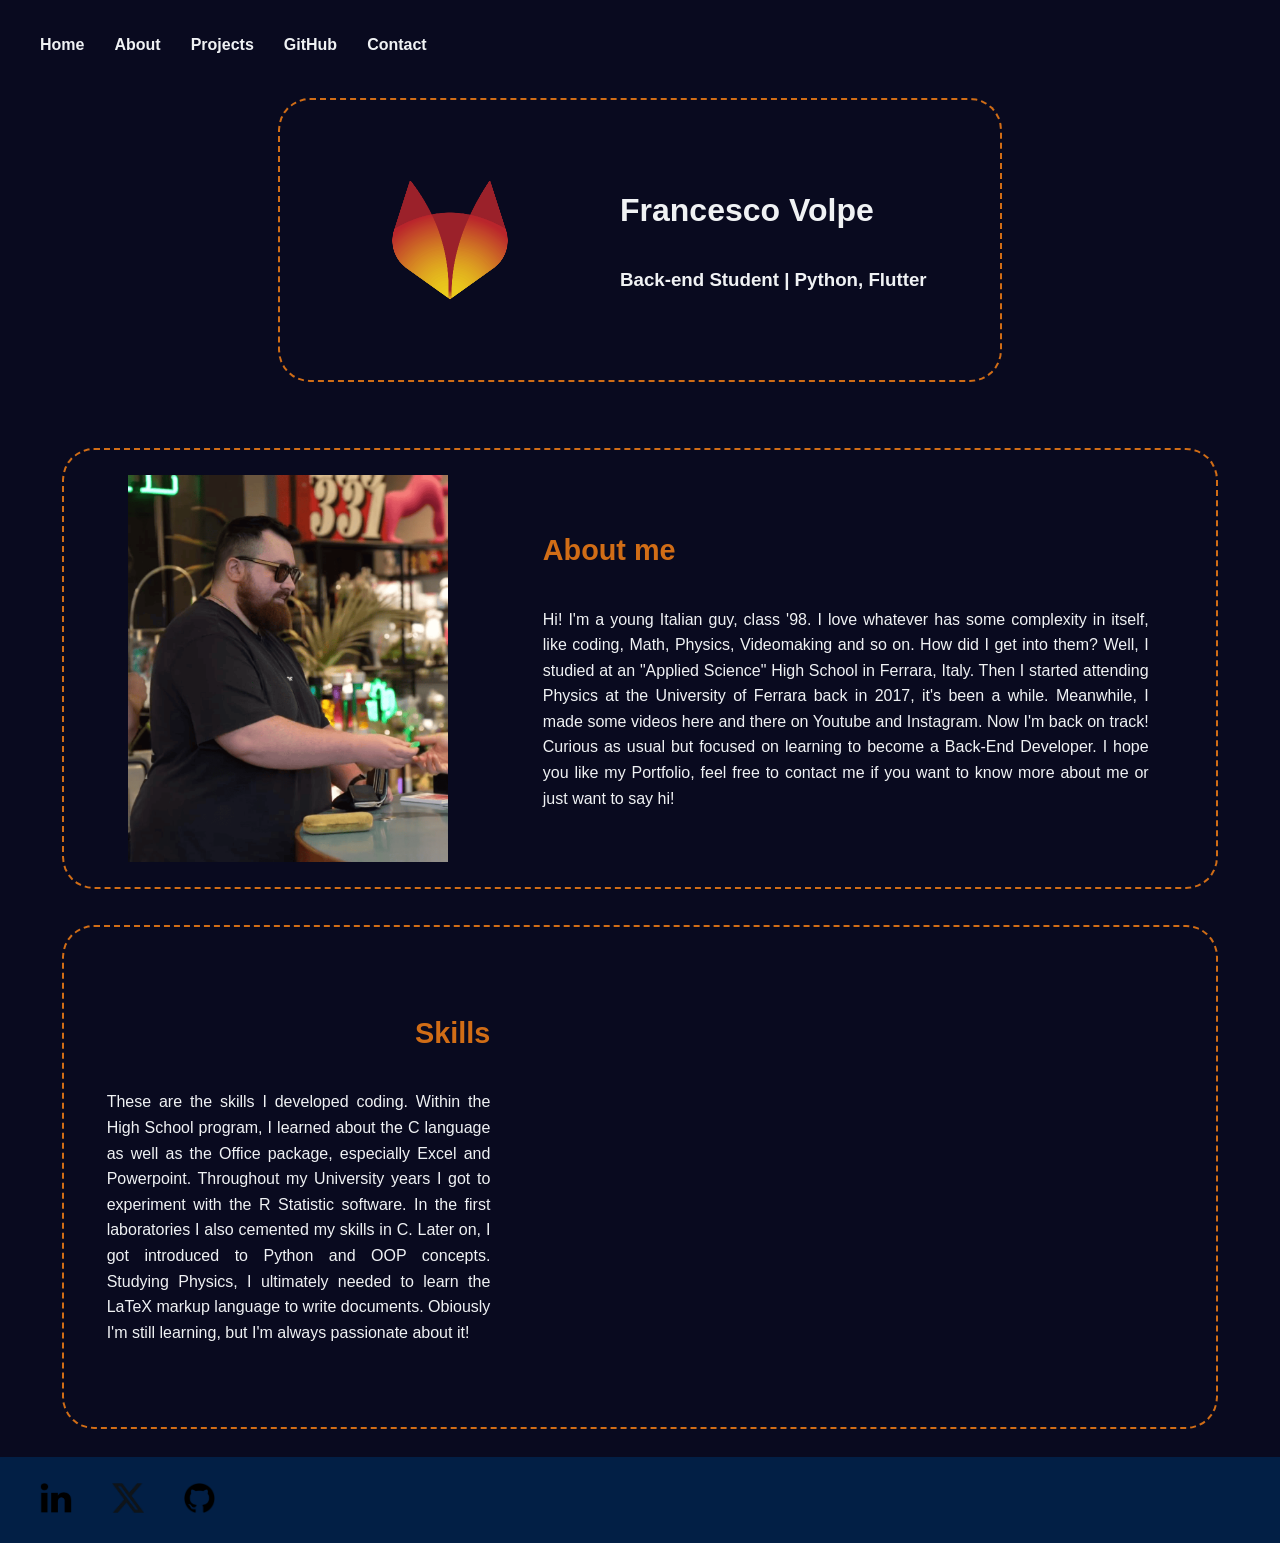
<file: docs/index.html>
<!DOCTYPE html>
<html lang="en">
<head>
    <meta charset="UTF-8">
    <meta name="viewport" content="width=device-width, initial-scale=1.0">

    <!-- Favicon and title of the page -->
    <title>Francesco Volpe Portfolio</title>
    <link rel="icon" type="image/x-icon" href="images/favicon_logo/favicon.ico">
    <link rel="icon" href="images/favicon_logo/favicon-32x32.png" sizes="32x32">
    <link rel="icon" href="images/favicon_logo/favicon-48x48.png" sizes="48x48">
    <link rel="icon" href="images/favicon_logo/favicon-192x192.png" sizes="192x192">
    <link rel="icon" href="images/favicon_logo/favicon-512x512.png" sizes="512x512">
    <link rel="apple-touch-icon-precomposed" href="images/favicon_logo/apple-touch-icon.png">

    <!-- Link to the CSS file -->
    <link rel="stylesheet" href="css/style.css">
</head>
<body>
    <header>
        <div class="header-main">
            <img src="images/logo.png" alt="logo">
            <div class="header-title">
                <h1>Francesco Volpe</h1>
                <h3>Back-end Student | Python, Flutter</h3>
            </div>
        </div>
        <!-- Navbar with cross references -->
        <nav>
            <button class="menu-toggle" id="menu-toggle">
                ☰
            </button>

            <ul class="menu" id="menu">
                <li><a href="index.html" alt="home">Home</a></li>
                <li><a href="about.html" alt="more about me">About</a></li>
                <li><a href="projects.html" alt="more about me">Projects</a></li>
                <li><a href="https://github.com/FrancescoVolpe" target="_blank">GitHub</a></li>
                <li><a href="contact.html" alt="contact information">Contact</a></li>
            </ul>
        </nav>
    </header>

    <main>
        <div class="info" id="about-me">
            <img src="images/profile_picture.png" alt="profile picture">
            <div class="info-text">
                <h2>About me</h2>
                <p>Hi! I'm a young Italian guy, class '98. I love whatever has some complexity in itself, like coding, Math, Physics, Videomaking and so on. How did I get into them? Well, I studied at an "Applied Science" High School in Ferrara, Italy. Then I started attending Physics at the University of Ferrara back in 2017, it's been a while. Meanwhile, I made some videos here and there on Youtube and Instagram. Now I'm back on track! Curious as usual but focused on learning to become a Back-End Developer. I hope you like my Portfolio, feel free to contact me if you want to know more about me or just want to say hi!</p>
            </div>
        </div>

        <div class="skills">
            <div class="skills-intro">
                <h2>Skills</h2>
                <p>These are the skills I developed coding. Within the High School program, I learned about the C language as well as the Office package, especially Excel and Powerpoint. Throughout my University years I got to experiment with the R Statistic software. In the first laboratories I also cemented my skills in C. Later on, I got introduced to Python and OOP concepts. Studying Physics, I ultimately needed to learn the LaTeX markup language to write documents. Obiously I'm still learning, but I'm always passionate about it!</p>
            </div>
            <div class="skill-cards">
                <div class="card">
                    <div class="card-inner">
                        <div class="card-front">
                            <img src="images/languages_icons/c_icon.png">
                            <p>C Language</p>
                        </div>
                        <div class="card-back">
                            <p>Intermediate</p>
                            <div class="bar">
                                <div class="fill" style="width: 50%;"></div>
                            </div>
                        </div>
                    </div>
                </div>
                <div class="card">
                    <div class="card-inner">
                        <div class="card-front">
                            <img src="images/languages_icons/python_icon.png">
                            <p>Python Language</p>
                        </div>
                        <div class="card-back">
                            <p>Beginner</p>
                            <div class="bar">
                                <div class="fill" style="width: 30%;"></div>
                            </div>
                        </div>
                    </div>
                </div>
                <div class="card">
                    <div class="card-inner">
                        <div class="card-front">
                            <img src="images/languages_icons/latex_icon.png">
                            <p>LaTeX Markup Language</p>
                        </div>
                        <div class="card-back">
                            <p>Advanced</p>
                            <div class="bar">
                                <div class="fill" style="width: 70%;"></div>
                            </div>
                        </div>
                    </div>
                </div>
                <div class="card">
                    <div class="card-inner">
                        <div class="card-front">
                            <img src="images/languages_icons/r_icon.png">
                            <p>R Software</p>
                        </div>
                        <div class="card-back">
                            <p>Advanced</p>
                            <div class="bar">
                                <div class="fill" style="width: 70%;"></div>
                            </div>
                        </div>
                    </div>
                </div>
            </div>
        </div>
    </main>

    <footer>
        <nav>
            <ul>
                <li>
                    <a href="https://www.linkedin.com/in/francesco-volpe-a74a031b6/" target="_blank">
                        <img src="images/socials_logo/linkedin_logo.png" alt="preview">
                    </a>
                </li>
                <li>
                    <a href="https://x.com/TheFox_43" target="_blank">
                        <img src="images/socials_logo/x_logo.png" alt="preview">
                    </a>
                </li>
                <li>
                    <a href="https://github.com/FrancescoVolpe" target="_blank">
                        <img src="images/socials_logo/github_logo.png" alt="preview">
                    </a>
                </li>
            </ul>
        </nav>
    </footer>

    <script src="js/main.js"></script>
</body>
</html>
</file>
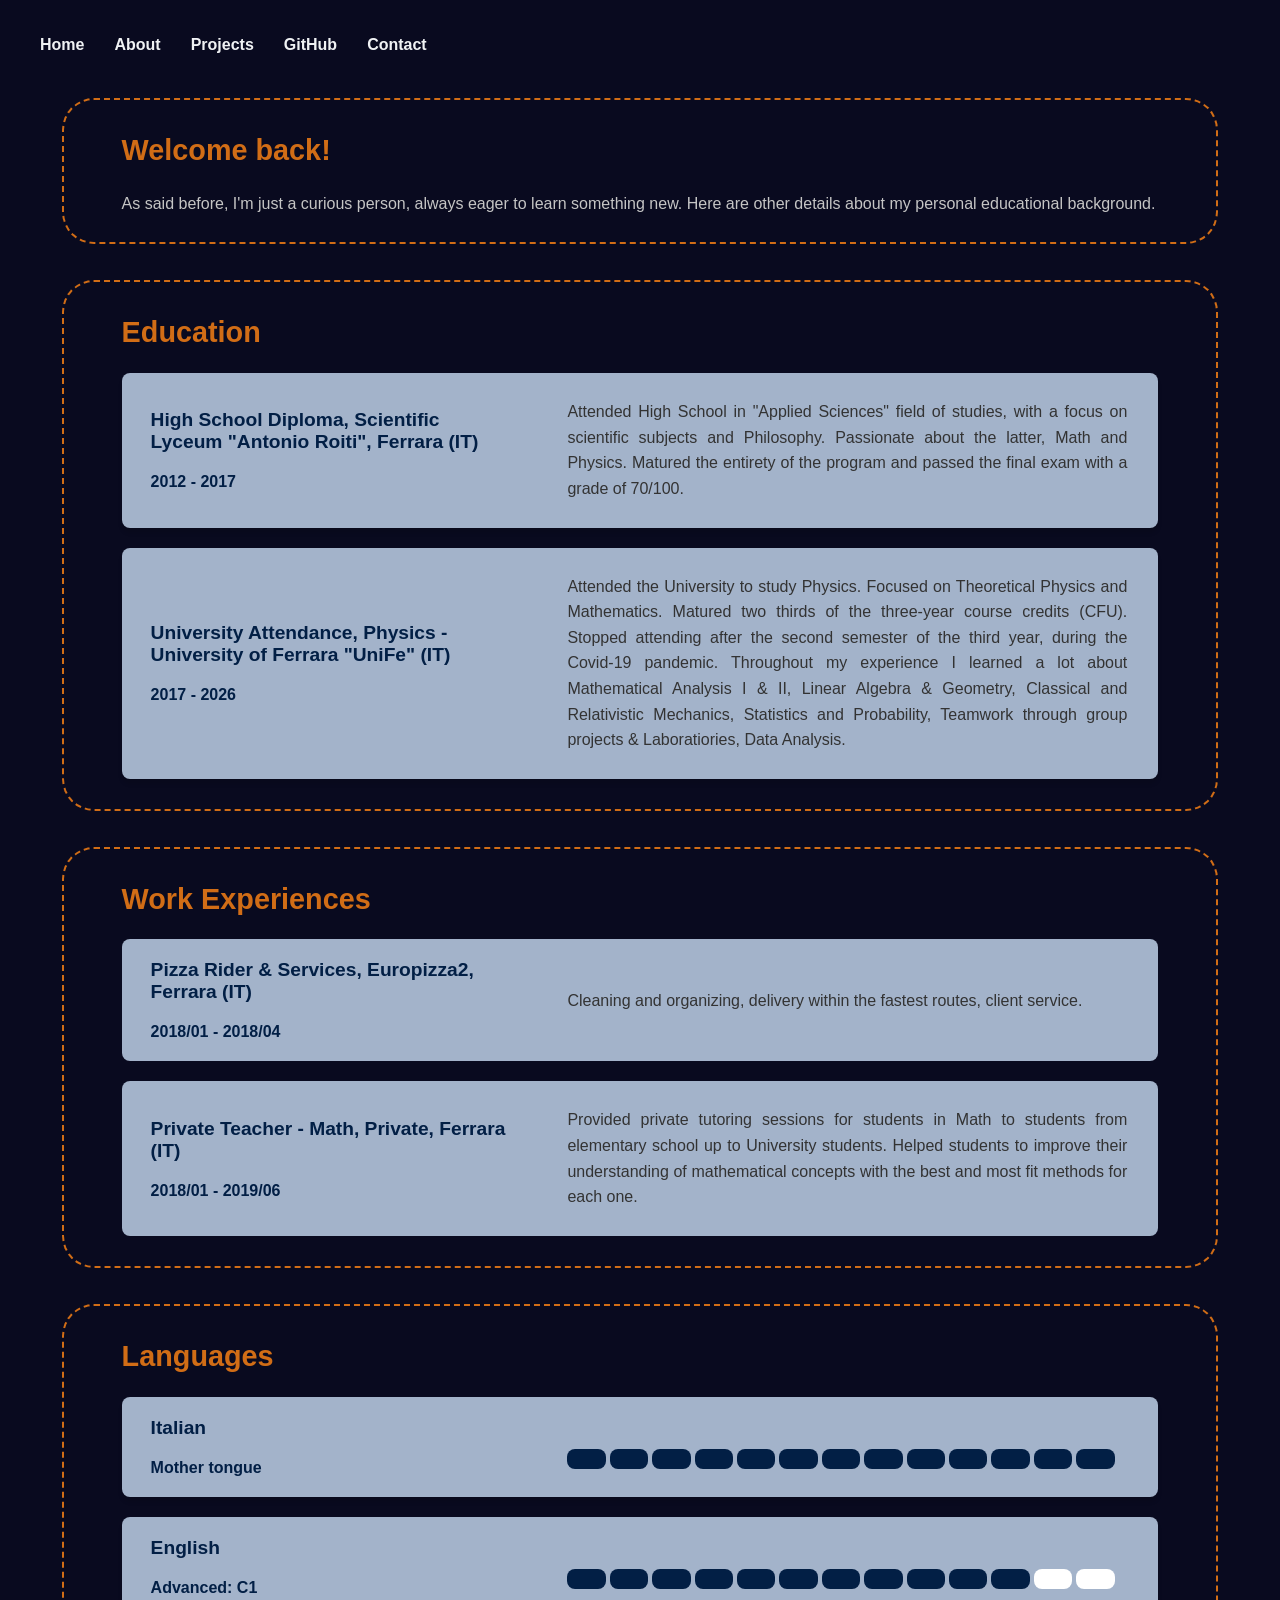
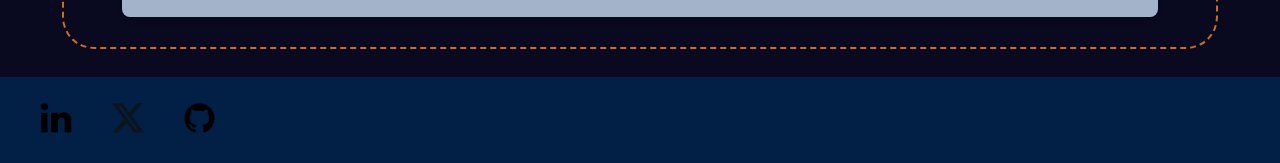
<file: docs/about.html>
<!DOCTYPE html>
<html lang="en">
<head>
    <meta charset="UTF-8">
    <meta name="viewport" content="width=device-width, initial-scale=1.0">

    <!-- Favicon and title of the page -->
    <title>Francesco Volpe Portfolio</title>
    <link rel="icon" type="image/x-icon" href="images/favicon_logo/favicon.ico">
    <link rel="icon" href="images/favicon_logo/favicon-32x32.png" sizes="32x32">
    <link rel="icon" href="images/favicon_logo/favicon-48x48.png" sizes="48x48">
    <link rel="icon" href="images/favicon_logo/favicon-192x192.png" sizes="192x192">
    <link rel="icon" href="images/favicon_logo/favicon-512x512.png" sizes="512x512">
    <link rel="apple-touch-icon-precomposed" href="images/favicon_logo/apple-touch-icon.png">

    <!-- Link to the CSS file -->
    <link rel="stylesheet" href="css/style.css">
</head>

<body>
    <header id="secondary-header">
        <!-- Navbar with cross references -->
        <nav>
            <button class="menu-toggle" id="menu-toggle">
                ☰
            </button>

            <ul class="menu" id="menu">
                <li><a href="index.html" alt="home">Home</a></li>
                <li><a href="about.html" alt="more about me">About</a></li>
                <li><a href="projects.html" alt="more about me">Projects</a></li>
                <li><a href="https://github.com/FrancescoVolpe" target="_blank">GitHub</a></li>
                <li><a href="contact.html" alt="contact information">Contact</a></li>
            </ul>
        </nav>
    </header>

    <main>
        <div class="info-welcome">
            <h2>Welcome back!</h2>
            <p>As said before, I'm just a curious person, always eager to learn something new. Here are other details about my personal educational background.</p>
        </div>

        <!-- Education Section -->
        <div class="edu">
            <h2>Education</h2>
            <div class="title" id="high-school">
                <div class="school">
                    <h3>High School Diploma, Scientific Lyceum "Antonio Roiti", Ferrara (IT)</h3>
                    <h4>2012 - 2017</h4>
                </div>
                <p>Attended High School in "Applied Sciences" field of studies, with a focus on scientific subjects and Philosophy. Passionate about the latter, Math and Physics. Matured the entirety of the program and passed the final exam with a grade of 70/100.</p>
            </div>

            <div class="title" id="university">
                <div class="school">
                    <h3>University Attendance, Physics - University of Ferrara "UniFe" (IT)</h3>
                    <h4>2017 - 2026</h4>
                </div>
                <p>Attended the University to study Physics. Focused on Theoretical Physics and Mathematics. Matured two thirds of the three-year course credits (CFU). Stopped attending after the second semester of the third year, during the Covid-19 pandemic. Throughout my experience I learned a lot about Mathematical Analysis I & II, Linear Algebra & Geometry, Classical and Relativistic Mechanics, Statistics and Probability, Teamwork through group projects & Laboratiories, Data Analysis.</p>
            </div>
        </div>

        <!-- Work Experiences Section -->
        <div class="work">
            <h2>Work Experiences</h2>
            <div class="job">
                <div class="company" id="pizza-rider">
                    <h3>Pizza Rider & Services, Europizza2, Ferrara (IT)</h3>
                    <h4>2018/01 - 2018/04</h4>
                </div>
                <p>Cleaning and organizing, delivery within the fastest routes, client service.</p>
            </div>
            <div class="job">
                <div class="company" id="teacher">
                    <h3>Private Teacher - Math, Private, Ferrara (IT)</h3>
                    <h4>2018/01 - 2019/06</h4>
                </div>
                <p>Provided private tutoring sessions for students in Math to students from elementary school up to University students. Helped students to improve their understanding of mathematical concepts with the best and most fit methods for each one.</p>
            </div>
        </div>

        <!-- Languages Section -->
        <div class="languages">
            <h2>Languages</h2>
            <div class="tongue">
                <h3>Italian</h3>
                <h4>Mother tongue</h4>
                <div class="level-bars">
                    <div class="small-bar-filled"></div>
                    <div class="small-bar-filled"></div>
                    <div class="small-bar-filled"></div>
                    <div class="small-bar-filled"></div>
                    <div class="small-bar-filled"></div>
                    <div class="small-bar-filled"></div>
                    <div class="small-bar-filled"></div>
                    <div class="small-bar-filled"></div>
                    <div class="small-bar-filled"></div>
                    <div class="small-bar-filled"></div>
                    <div class="small-bar-filled"></div>
                    <div class="small-bar-filled"></div>
                    <div class="small-bar-filled"></div>
                </div>
            </div>
            <div class="tongue">
                <h3>English</h3>
                <h4>Advanced: C1</h4>
                <div class="level-bars">
                    <div class="small-bar-filled"></div>
                    <div class="small-bar-filled"></div>
                    <div class="small-bar-filled"></div>
                    <div class="small-bar-filled"></div>
                    <div class="small-bar-filled"></div>
                    <div class="small-bar-filled"></div>
                    <div class="small-bar-filled"></div>
                    <div class="small-bar-filled"></div>
                    <div class="small-bar-filled"></div>
                    <div class="small-bar-filled"></div>
                    <div class="small-bar-filled"></div>
                    <div class="small-bar"></div>
                    <div class="small-bar"></div>
                </div>
            </div>
        </div>
    </main>

    <footer>
        <nav>
            <ul>
                <li>
                    <a href="https://www.linkedin.com/in/francesco-volpe-a74a031b6/" target="_blank">
                        <img src="images/socials_logo/linkedin_logo.png" alt="preview">
                    </a>
                </li>
                <li>
                    <a href="https://x.com/TheFox_43" target="_blank">
                        <img src="images/socials_logo/x_logo.png" alt="preview">
                    </a>
                </li>
                <li>
                    <a href="https://github.com/FrancescoVolpe" target="_blank">
                        <img src="images/socials_logo/github_logo.png" alt="preview">
                    </a>
                </li>
            </ul>
        </nav>
    </footer>
    
    <script src="js/main.js"></script>
</body>
</html>
</file>
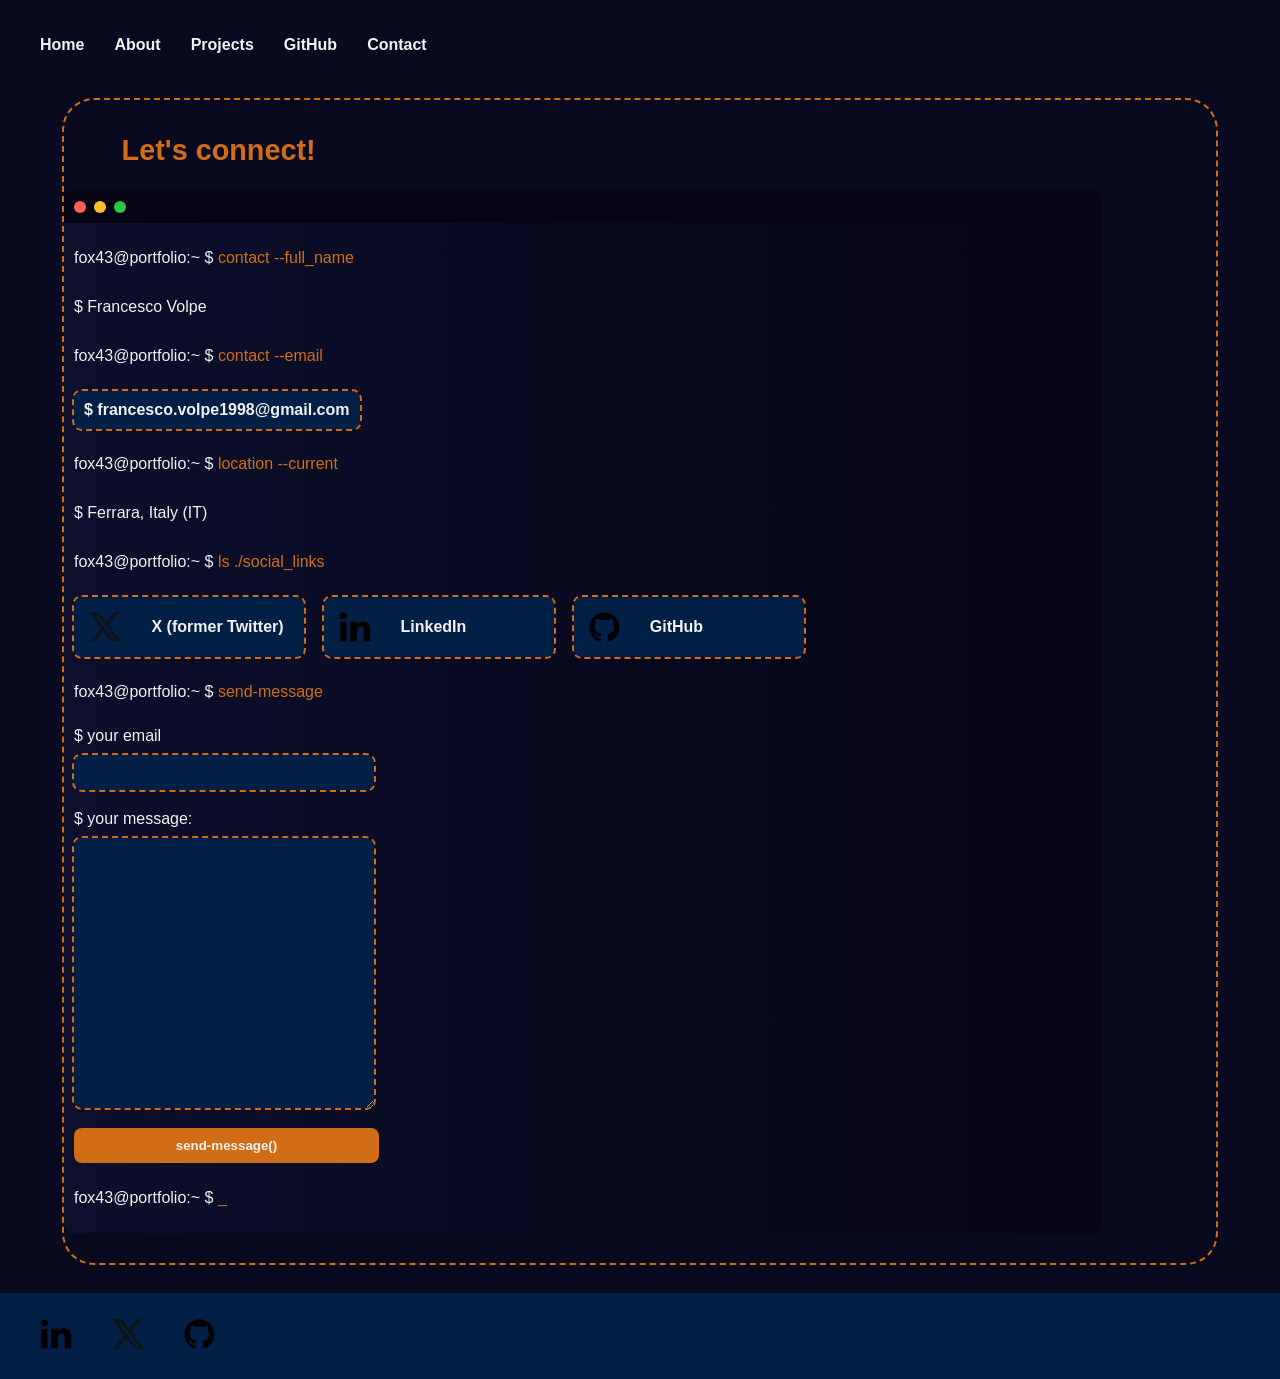
<file: docs/contact.html>
<!DOCTYPE html>
<html lang="en">
<head>
    <meta charset="UTF-8">
    <meta name="viewport" content="width=device-width, initial-scale=1.0">

    <!-- Favicon and title of the page -->
    <title>Francesco Volpe Contact me</title>
    <link rel="icon" type="image/x-icon" href="images/favicon_logo/favicon.ico">
    <link rel="icon" href="images/favicon_logo/favicon-32x32.png" sizes="32x32">
    <link rel="icon" href="images/favicon_logo/favicon-48x48.png" sizes="48x48">
    <link rel="icon" href="images/favicon_logo/favicon-192x192.png" sizes="192x192">
    <link rel="icon" href="images/favicon_logo/favicon-512x512.png" sizes="512x512">
    <link rel="apple-touch-icon-precomposed" href="images/favicon_logo/apple-touch-icon.png">

    <!-- Link to the CSS file -->
    <link rel="stylesheet" href="css/style.css">
</head>
<body>
    <header id="secondary-header">
        <!-- Navbar with cross references -->
        <nav>
            <button class="menu-toggle" id="menu-toggle">
                ☰
            </button>

            <ul class="menu" id="menu">
                <li><a href="index.html" alt="home">Home</a></li>
                <li><a href="about.html" alt="more about me">About</a></li>
                <li><a href="projects.html" alt="more about me">Projects</a></li>
                <li><a href="https://github.com/FrancescoVolpe" target="_blank">GitHub</a></li>
                <li><a href="contact.html" alt="contact information">Contact</a></li>
            </ul>
        </nav>
    </header>

    <main>
        <div class="contacts">
            <h2>Let's connect!</h2>
            <div class="terminal">
                <div class="header">
                    <span class="dot red"></span>
                    <span class="dot yellow"></span>
                    <span class="dot green"></span>
                </div>
                <div class="body">
                    <p><span class="prompt">fox43@portfolio:~ $</span> contact --full_name</p>
                    <p class="result"> $ Francesco Volpe</p>
                    <p><span class="prompt">fox43@portfolio:~ $</span> contact --email</p>
                    <div class="result-link">
                        <a href="mailto:francesco.volpe@example.com"> $ francesco.volpe1998@gmail.com</a>
                    </div>
                    <p><span class="prompt">fox43@portfolio:~ $</span> location --current</p>
                    <p class="result"> $ Ferrara, Italy (IT)</p>
                    <p><span class="prompt">fox43@portfolio:~ $</span> ls ./social_links</p>
                    <div class="social-links">
                        <div class="social">
                            <a href="https://x.com/TheFox_43" target="_blank">
                                <img src="images/socials_logo/x_logo.png" alt="preview">
                                <p>X (former Twitter)</p>
                            </a>
                        </div>
                        <div class="social">
                            <a href="https://www.linkedin.com/in/francesco-volpe-a74a031b6/" target="_blank">
                                <img src="images/socials_logo/linkedin_logo.png" alt="preview">
                                <p>LinkedIn</p>
                            </a>
                        </div>
                        <div class="social">
                            <a href="https://github.com/FrancescoVolpe" target="_blank">
                                <img src="images/socials_logo/github_logo.png" alt="preview">
                                <p>GitHub</p>
                            </a>
                        </div>
                    </div>
                    <p><span class="prompt">fox43@portfolio:~ $</span> send-message</p>
                    <div class="contact-form">
                        <form action="https://formspree.io/f/xaqploan" method="POST">
                            <label>
                                $ your email
                                <input type="email" name="email" required>
                            </label>
                            <label>
                                $ your message:
                                <textarea name="message" required></textarea>
                            </label>
                            <button type="submit">send-message()</button>
                        </form>
                    </div>
                    <p><span class="prompt">fox43@portfolio:~ $</span> _</p>
                </div>
            </div>
        </div>
    </main>

    <footer>
        <nav>
            <ul>
                <li>
                    <a href="https://www.linkedin.com/in/francesco-volpe-a74a031b6/" target="_blank">
                        <img src="images/socials_logo/linkedin_logo.png" alt="preview">
                    </a>
                </li>
                <li>
                    <a href="https://x.com/TheFox_43" target="_blank">
                        <img src="images/socials_logo/x_logo.png" alt="preview">
                    </a>
                </li>
                <li>
                    <a href="https://github.com/FrancescoVolpe" target="_blank">
                        <img src="images/socials_logo/github_logo.png" alt="preview">
                    </a>
                </li>
            </ul>
        </nav>
    </footer>
    
    <script src="js/main.js"></script>
</body>
</html>
</file>
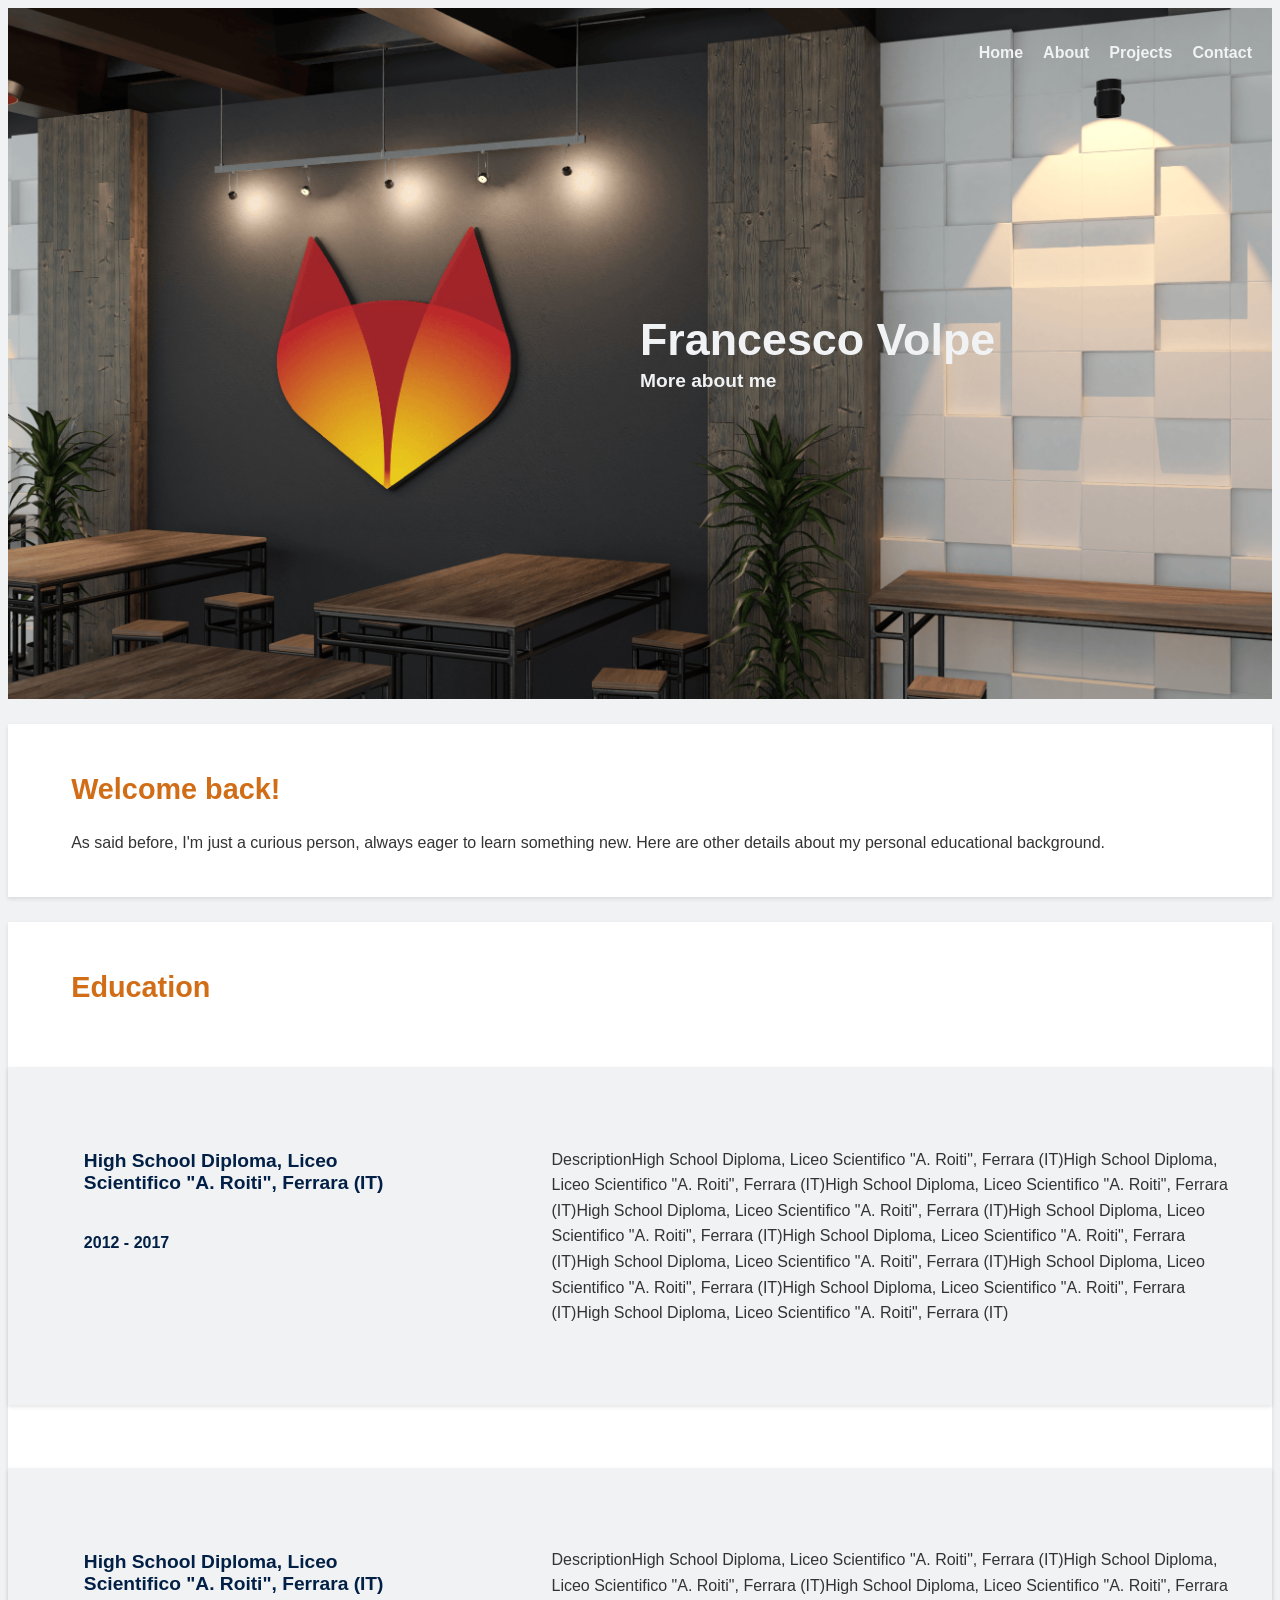
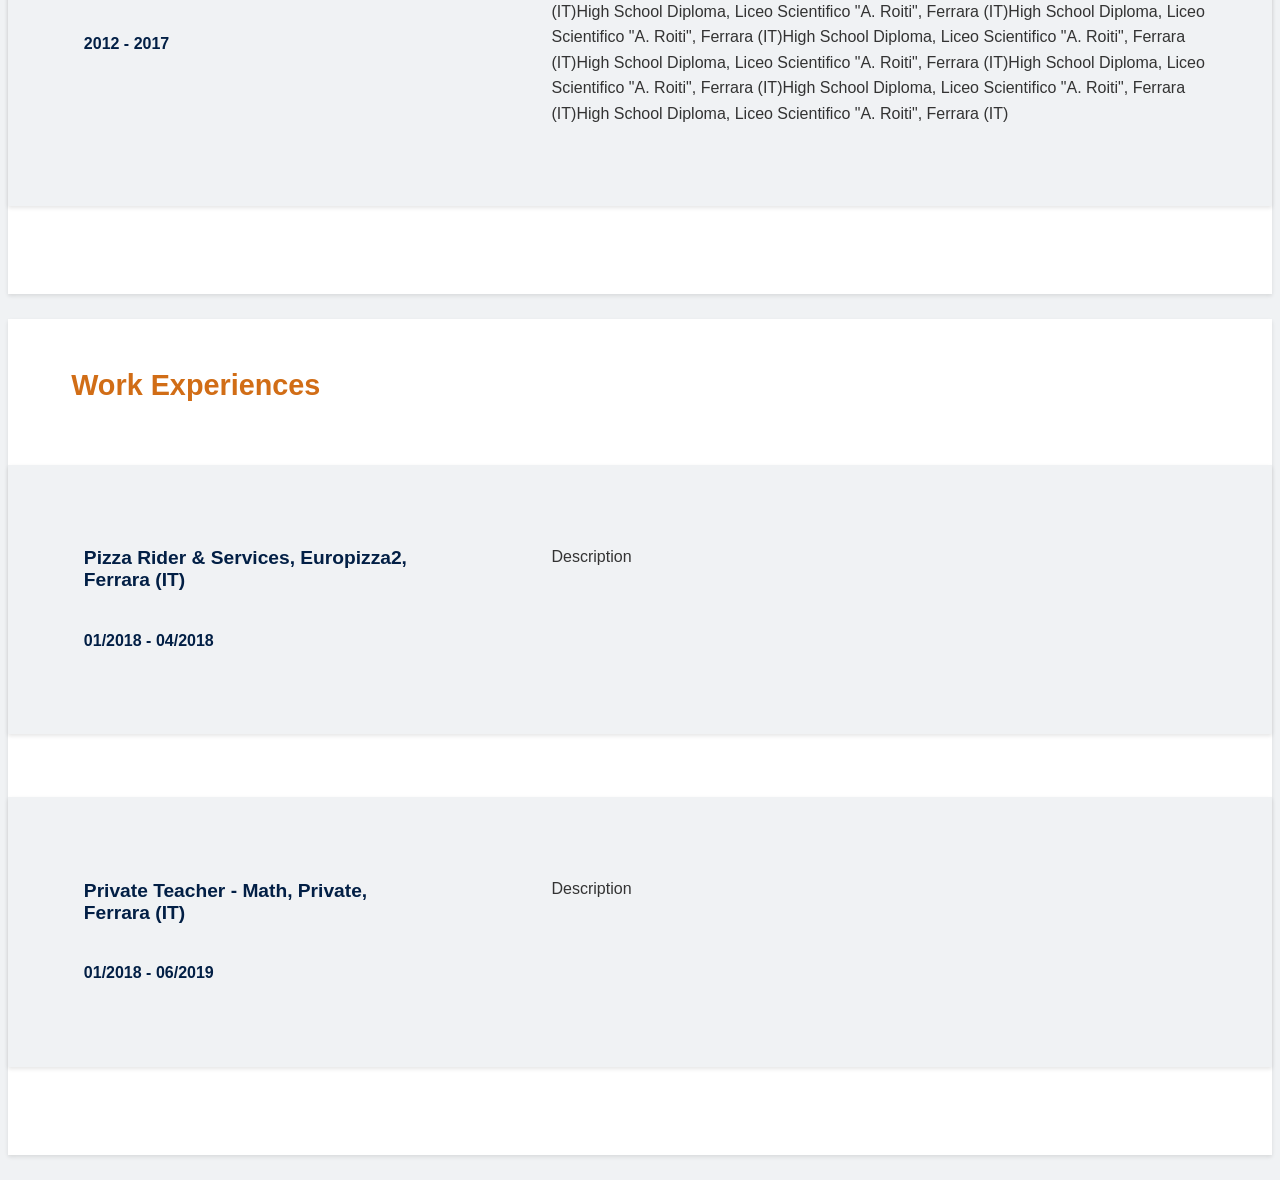
<file: pages/about.html>
<!DOCTYPE html>
<html lang="en">
<head>
    <meta charset="UTF-8">
    <meta name="viewport" content="width=device-width, initial-scale=1.0">

    <!-- Favicon and title of the page -->
    <title>Francesco Volpe Portfolio</title>
    <link rel="icon" type="image/x-icon" href="../images/favicon_logo/favicon.ico">
    <link rel="icon" href="../images/favicon_logo/favicon-32x32.png" sizes="32x32">
    <link rel="icon" href="../images/favicon_logo/favicon-48x48.png" sizes="48x48">
    <link rel="icon" href="../images/favicon_logo/favicon-192x192.png" sizes="192x192">
    <link rel="icon" href="../images/favicon_logo/favicon-512x512.png" sizes="512x512">
    <link rel="apple-touch-icon-precomposed" href="../images/favicon_logo/apple-touch-icon.png">

    <!-- Link to the CSS file -->
    <link rel="stylesheet" href="../css/style.css">
</head>

<body>
    <header>
        <!-- Logo Mockup at the top, navbar on the top right and my name -->
        <div class="header">
            <!-- Header backroung picture, a personal mockup -->
            <img src="../images/logo_mockup.png" alt="logo mockup">
            <!-- Navbar with cross references -->
            <nav>
                <ul>
                    <li><a href="index.html">Home</a></li>
                    <li><a href="about.html">About</a></li>
                    <li><a href="projects.html">Projects</a></li>
                    <li><a href="contact.html">Contact</a></li>
                </ul>
            </nav>
            <div class="header-text">
                <h1>Francesco Volpe</h1>
                <h3>More about me</h3>
            </div>
        </div>
    </header>   

    <main>
        <div class="info-welcome">
            <h2>Welcome back!</h2>
            <p>As said before, I'm just a curious person, always eager to learn something new. Here are other details about my personal educational background.</p>
        </div>

        <!-- Education Section -->
        <div class="edu">
            <h2>Education</h2>
            <div class="title" id="high-school">
                <div class="school">
                    <h3>High School Diploma, Liceo Scientifico "A. Roiti", Ferrara (IT)</h3>
                    <h4>2012 - 2017</h4>
                </div>
                <p>DescriptionHigh School Diploma, Liceo Scientifico "A. Roiti", Ferrara (IT)High School Diploma, Liceo Scientifico "A. Roiti", Ferrara (IT)High School Diploma, Liceo Scientifico "A. Roiti", Ferrara (IT)High School Diploma, Liceo Scientifico "A. Roiti", Ferrara (IT)High School Diploma, Liceo Scientifico "A. Roiti", Ferrara (IT)High School Diploma, Liceo Scientifico "A. Roiti", Ferrara (IT)High School Diploma, Liceo Scientifico "A. Roiti", Ferrara (IT)High School Diploma, Liceo Scientifico "A. Roiti", Ferrara (IT)High School Diploma, Liceo Scientifico "A. Roiti", Ferrara (IT)High School Diploma, Liceo Scientifico "A. Roiti", Ferrara (IT)</p>
            </div>

            <div class="title" id="university">
                <div class="school">
                    <h3>High School Diploma, Liceo Scientifico "A. Roiti", Ferrara (IT)</h3>
                    <h4>2012 - 2017</h4>
                </div>
                <p>DescriptionHigh School Diploma, Liceo Scientifico "A. Roiti", Ferrara (IT)High School Diploma, Liceo Scientifico "A. Roiti", Ferrara (IT)High School Diploma, Liceo Scientifico "A. Roiti", Ferrara (IT)High School Diploma, Liceo Scientifico "A. Roiti", Ferrara (IT)High School Diploma, Liceo Scientifico "A. Roiti", Ferrara (IT)High School Diploma, Liceo Scientifico "A. Roiti", Ferrara (IT)High School Diploma, Liceo Scientifico "A. Roiti", Ferrara (IT)High School Diploma, Liceo Scientifico "A. Roiti", Ferrara (IT)High School Diploma, Liceo Scientifico "A. Roiti", Ferrara (IT)High School Diploma, Liceo Scientifico "A. Roiti", Ferrara (IT)</p>
            </div>
        </div>

        <!-- Work Experiences Section -->
        <div class="work">
            <h2>Work Experiences</h2>
            <div class="job">
                <div class="company">
                    <h3>Pizza Rider & Services, Europizza2, Ferrara (IT)</h3>
                    <h4>01/2018 - 04/2018</h4>
                </div>
                <p>Description</p>
            </div>
            <div class="job">
                <div class="company">
                    <h3>Private Teacher - Math, Private, Ferrara (IT)</h3>
                    <h4>01/2018 - 06/2019</h4>
                </div>
                <p>Description</p>
            </div>
        </div>
    </main>
</body>
</html>
</file>
<file: docs/css/style.css>
/*
** Gloabl Page Style
**
** Palette:
** Terminal color(srgb 0.043137254901960784 0.054901960784313725 0.0784313725490196)
** Blue #021f45
** Dark Blue #090a1f
** Another Blue #1A2CA3
** Ice #f0f2f4
** Orange #d16d16
*/

html, body{
    height: 100%;
    margin: 0;
}

body{
    background-color: #090a1f;

    /* Put the footer down and use full page space */
    display: grid;
    grid-template-rows: auto 1fr auto;
    min-height: 100vh;
}

main{
    display: grid;
    width: 100%;
}

/*
** Style for the header image and nav bar
*/

header{
    /* Position of the header box in the page */
    width: 100%;
    height: 380px;
    margin-bottom: 50px;

    display: grid;
    position: relative;
    font-family: 'Montserrat', sans-serif;
}

#secondary-header{
    /* Position of the header box in the page */
    width: 100%;
    height: 50px;
    margin-bottom: 30px;

    display: grid;
    position: relative;
    font-family: 'Montserrat', sans-serif;
}

.header-main{
    /* Dimensions */
    width: 720px;
    height: 280px;

    /* Position */
    align-self: flex-end;
    justify-self: center;

    /* Position objects inside the header-main box */
    display: grid;
    grid-template-columns: 2fr 3fr;
    gap: 20px;

    /* Border */
    border-radius: 30px;
    outline: 2px dashed #d16d16;
}

.header-main img{
    grid-column: 1;
    width: 220px;
    justify-self: right;
    align-self: center;
}

.header-title{
    grid-column: 2;
    align-self: center;
    margin: 10px 20px;
    padding: 10px 20px;

    display: flex;
    flex-direction: column;
    
    color: #f0f2f4;
}

header nav{
    position: absolute;
    top: 20px;
    display: flex;
    gap: 30px;
    z-index: 1000;
    align-items: center;
    color: #f0f2f4;
    font-family: 'Montserrat', sans-serif;
}

.menu{
    list-style: none;
    display: flex;
    gap: 30px;
}

.menu a{
    color: #f0f2f4;
    font-weight: bold;
    text-decoration: none;
}

.menu-toggle{
    position: sticky;
    width: 50px;
    padding: 10px 0;
    display: none;
    font-size: 2em;
    background: #d16d16;
    border: none;
    color: #f0f2f4;
    cursor: pointer;
}

/*
** Responsive design for the personal info section: smartphones
*/

@media (max-width: 768px){
    header{
        height: 590px;
    }

    #secondary-header{
        margin: 10px 0;
    }

    .header-main{
        width: 90%;
        height: 440px;
        
        margin: 20px 0;
        padding: 20px 0;

        gap: 0;
        grid-template-columns: 1fr;
    }

    .header-main img{
        height: 180px;
        width: 180px;
        justify-self: center;
    }

    .header-title{
        grid-column: 1;
        margin: 0 0;
        padding: 0 0;
        text-align: center;
    }

    header nav{
        position: fixed;
        top: 0;
    }

    .menu{
        position: absolute;
        top: 40px;
        
        width: 100px;
        background: #1A2CA3;
        
        flex-direction: column;
        align-items: flex-start;
        padding: 20px;
        
        display: none;
    }

    .menu.active{
        display: flex;
    }

    .menu-toggle{
        display: block;
    }
}

/*
** Style for the footer
*/

footer{
    /* Dimensions of the footer */
    width: 100%;
    padding: 10px 0;
    margin: 10px 0;
    justify-items: center;

    /* Style of the footer box */
    background-color: #021f45;
    font-family: 'Montserrat', sans-serif;
}

footer nav ul{
    display: flex;
    gap: 40px;
    list-style: none;
}

footer img{
    height: 30px;
}

/*
**
** Style for the index.html page
**
*/

/*
** Main body style
*/

/*
** Style for the personal info section
*/

.info{
    /* Position and structure of the info box in the page */
    display: grid;
    grid-template-columns: 2fr 3fr;
    width: 90%;
    justify-self: center;

    /* Structure of the elements inside the info box */
    gap: 30px;
    align-items: center;
    justify-items: center;

    /* Style of the info box in the page */
    margin: 20px 0;
    padding: 10px 0;

    /* Border */
    border-radius: 30px;
    outline: 2px dashed #d16d16;
}

.info img{
    width: 90%;
    max-width: 320px;
    height: auto;
    padding: 15px 0;
    align-self: center;
    justify-self: center;
}

.info-text{
    /* Position of the header text inside the header box */
    display: flex;
    width: 90%;
    flex-direction: column;
    align-self: center;
    justify-self: start;

    /* Style of the header text */
    font-family: 'Montserrat', sans-serif;
}

.info-text h2{
    font-size: 1.8em;
    color: #d16d16;
}

.info-text p{
    text-align: justify;
    font-size: 1em;
    line-height: 1.6;
    color: #f0f2f4;
}

.info-text p a{
    color: #d16d16;
    text-decoration: none;
    font-weight: bold;
}

/*
** Responsive design for the personal info section: smartphones
*/

@media (max-width: 768px) {
    .info{
        grid-template-columns: 1fr;
        gap: 20px;
    }

    .info img{
        height: auto;
        max-width: 250px;
        grid-row: auto;
    }

    .info-text{
        align-items: center;
        justify-self: center;
    }

    .info-text h2{
        font-size: 1.5em;
        text-align: center;
    }

    .info-text p{
        padding-inline: 5%;
    }
}

/*
** Style structured in cards for the skills section
*/

.skills{
    /* Style inside of the skills box */
    display: grid;
    grid-template-columns: 2fr 3fr;
    width: 90%;
    justify-self: center;
    gap: 30px;
    align-items: center;
    justify-items: center;

    /* Style of the skills box in the page */
    margin: 20px 0;
    padding: 10px 0;
    
    /* Border */
    border-radius: 30px;
    outline: 2px dashed #d16d16;

    /* Style of the header text */
    font-family: 'Montserrat', sans-serif;
}

.skills-intro{
    width: 90%;
    display: flex;
    flex-direction: column;
    align-items: end;
}

.skills-intro h2{
    font-size: 1.8em;
    color: #d16d16;
}

.skills-intro p{
    text-align: justify;
    padding-left: 5%;
    line-height: 1.6;
    color: #f0f2f4;
}

.skill-cards{
    width: 90%;
    margin: 20px 0;
    padding: 10px 0;

    /* Style of the cards inside the box */
    display: flex;
    flex-wrap: wrap;
    gap: 20px;
    justify-content: center;
}

.card{
    width: 200px;
    height: 200px;
    padding: 0 0px;
    perspective: 1000px;
}

.card-inner{
    width: 100%;
    height: 100%;
    position: relative;
    transition: transform 0.5s;
    transform-style: preserve-3d;
}

/* Rotation on mouse hovering */
.card:hover .card-inner{
    transform: rotateY(180deg);
}

.card-front, .card-back{
    position: absolute;
    width: 100%;
    height: 100%;
    backface-visibility: hidden;
    display: flex;
    justify-content: center;
    align-items: center;
    font-size: 1.2em;
}

.card-front img{
    height: 50px;
}

.card-front p, .card-back p{
    padding-inline: 5%;
}

.card-front{
    border-radius: 8px;
    display: flex;
    flex-direction: column;
    text-align: center;
    background: #d16d16;
    color: #021f45;
}

.card-back{
    border-radius: 8px;
    display: flex;
    flex-direction: column;
    text-align: center;
    background: #021f45;
    color: #f0f2f4;
    transform: rotateY(180deg);
}

.bar{
    width: 80%;
    height: 12px;
    background: #f0f2f4;
    border-radius: 8px;
    overflow: hidden;
}

.fill{
    height: 100%;
    background: #d16d16;
    border-radius: 8px;
}

/*
** Responsive design for the section: smartphones
*/

@media (max-width: 768px) {
    .skills{
        grid-template-columns: 1fr;
        gap: 20px;
    }

    .skills-intro{
        align-items: center;
    }

    .skills-intro h2{
        font-size: 1.5em;
    }

    .skills-intro p{
        padding-left: 0;
        padding-inline: 5%;
        font-size: 1em;
    }

    .card{
        width: 150px;
        height: 150px;
        padding: 0 0px;
        perspective: 1000px;
    }
}

/*
**
** Style for the about.html page
**
*/

.info-welcome{
    /* Position and structure of the info box in the page */
    width: 90%;
    justify-self: center;
    align-items: center;

    /* Style of the info box in the page */
    margin: 20px 0;
    padding: 10px 0;

    /* Border */
    border-radius: 30px;
    outline: 2px dashed #d16d16;

    /* Style of the header text */
    font-family: 'Montserrat', sans-serif;
}

.info-welcome h2,
.info-welcome p{
    padding-inline: 5%;
}

.info-welcome h2{
    font-size: 1.8em;
    color: #d16d16;
}

.info-welcome p{
    text-align: justify;
    font-size: 1em;
    line-height: 1.6;
    color: #c5c5c5;
}

/*
** Responsive design for the personal info welcome section: smartphones
*/

@media (max-width: 768px) {
    .info-welcome h2{
        justify-self: center;
        text-align: center;
        font-size: 1.5em;
    }
}

/*
** Style for the education section
*/

.edu{
    /* Position and structure of the info box in the page */
    width: 90%;
    justify-self: center;

    /* Style of the info box in the page */
    margin: 20px 0;
    padding: 10px 0;

    /* Border */
    border-radius: 30px;
    outline: 2px dashed #d16d16;

    /* Style of the header text */
    font-family: 'Montserrat', sans-serif;
}

.edu h2{
    padding-inline: 5%;
    font-size: 1.8em;
    color: #d16d16;
}

.title{
    /* Style of the box */
    width: 90%;
    border-radius: 8px;
    justify-self: center;
    align-self: center;

    /* Position of the items inside this box */
    display: grid;
    grid-template-columns: 2fr 3fr;

    /* Style of the info box in the page */
    margin: 20px auto;
    padding: 10px 0;
    background-color: #a3b3ca;
    box-shadow: 0px 5px 4px rgba(0,0,0,0.1);

    /* Style of the header text */
    font-family: 'Montserrat', sans-serif;
}

.title p{
    text-align: justify;
    align-self: center;
    padding-inline: 5%;
    font-size: 1em;
    line-height: 1.6;
    color: #333;
}

.school{
    display: flex;
    flex-direction: column;
    align-self: center;
}

.school h3,
.school h4{
    margin: 0 0;
    padding: 10px 7%;
    color: #021f45;
}

.school h3{
    font-size: 1.2em;
}

.school h4{
    font-size: 1em;
}

/*
** Minimal animations
*/

.title{
    transition: transform 0.3s ease, box-shadow 0.3s ease;
}

.title:hover{
    transform: translateY(-5px);
    box-shadow: 0px 10px 20px rgba(218, 218, 218, 0.15);
}

/*
** Responsive design for the personal info education section: smartphones
*/

@media (max-width: 768px) {
    .edu h2{
        text-align: center;
        font-size: 1.5em;
    }

    .title{
        grid-template-columns: 1fr;
        padding: 15px 0;
    }

    .title p{
        grid-column: 1;
        text-align: justify;
        align-self: center;
    }

    .school h3,
    .school h4{
        grid-column: 1;
        align-self: center;
        text-align: center;
        margin: 0 0;
        padding: 10px 5%;
    }
}

/*
** Style for the work section
*/

.work{
    /* Position and structure of the info box in the page */
    width: 90%;
    justify-self: center;

    /* Style of the info box in the page */
    margin: 20px 0;
    padding: 10px 0;

    /* Border */
    border-radius: 30px;
    outline: 2px dashed #d16d16;

    /* Style of the header text */
    font-family: 'Montserrat', sans-serif;
}

.work h2{
    font-size: 1.8em;
    padding-inline: 5%;
    color: #d16d16;
}

.job{
    /* Style of the box */
    width: 90%;
    border-radius: 8px;
    justify-self: center;
    align-self: center;

    /* Position and structure of the info box in the page */
    display: grid;
    grid-template-columns: 2fr 3fr;

    /* Style of the info box in the page */
    margin: 20px auto;
    padding: 10px 0;
    background-color: #a3b3ca;

    /* Style of the header text */
    font-family: 'Montserrat', sans-serif;
}

.job p{
    align-self: center;
    text-align: justify;
    padding-inline: 5%;
    font-size: 1em;
    line-height: 1.6;
    color: #333;
}

.company{
    display: flex;
    flex-direction: column;
    align-self: center;
}

.company h3,
.company h4{
    margin: 0 0;
    padding: 10px 7%;
    color: #021f45;
}

.company h3{
    font-size: 1.2em;
}

.company h4{
    font-size: 1em;
}

/*
** Minimal animations
*/

.job{
    transition: transform 0.3s ease, box-shadow 0.3s ease;
}

.job:hover{
    transform: translateY(-5px);
    box-shadow: 0px 10px 20px rgba(218, 218, 218, 0.15);
}

/*
** Responsive design for the personal info work section: smartphones
*/

@media (max-width: 768px) {
    .work h2{
        justify-self: center;
        text-align: center;
        font-size: 1.5em;
    }

    .job{
        grid-template-columns: 1fr;
        padding: 15px 0;
    }

    .job p{
        grid-column: 1;
        text-align: justify;
        align-self: center;
    }

    .company h3,
    .company h4{
        align-self: center;
        grid-column: 1;
        text-align: center;
        margin: 0 0;
        padding: 10px 5%;
    }
}

/*
** Style for the tongues section
*/

.languages{
    /* Position and structure of the info box in the page */
    width: 90%;
    justify-self: center;
    align-items: center;

    /* Style of the info box in the page */
    margin: 20px 0;
    padding: 10px 0;

    /* Border */
    border-radius: 30px;
    outline: 2px dashed #d16d16;

    /* Style of the header text */
    font-family: 'Montserrat', sans-serif;
}

.languages h2,
.languages p{
    padding-inline: 5%;
}

.languages h2{
    font-size: 1.8em;
    color: #d16d16;
}

.languages p{
    text-align: justify;
    font-size: 1em;
    line-height: 1.6;
    color: #333;
}

.tongue{
    /* Style of the box */
    width: 90%;
    border-radius: 8px;
    justify-self: center;
    align-self: center;

    /* Position and structure of the info box in the page */
    display: grid;
    grid-template-columns: 2fr 3fr;

    /* Style of the info box in the page */
    margin: 20px auto;
    padding: 10px 0;
    background-color: #a3b3ca;
    box-shadow: 0px 5px 4px rgba(0,0,0,0.1);

    /* Style of the header text */
    font-family: 'Montserrat', sans-serif;
}

.tongue h3,
.tongue h4{
    grid-column: 1;
    margin: 0 0;
    padding: 10px 7%;
    color: #021f45;
}

.tongue h3{
    font-size: 1.2em;
}

.tongue h4{
    font-size: 1em;
}

.level-bars{
    grid-column: 2;
    width: 95%;
    display: flex;
    gap: 4px; /* Spazio tra le tacche */
    align-items: flex-end; /* Tacche allineate alla base */
    height: 20px;
    padding-inline: 5%;
}

.small-bar{
    width: 6.5%;
    height: 100%;
    background-color: white;
    border-radius: 8px;
}

.small-bar-filled{
    width: 6.5%;
    height: 100%;
    background-color: #021f45;
    border-radius: 8px;
}

/*
** Minimal animations
*/

.tongue{
    transition: transform 0.3s ease, box-shadow 0.3s ease;
}

.tongue:hover{
    transform: translateY(-5px);
    box-shadow: 0px 10px 20px rgba(218, 218, 218, 0.15);
}

/*
** Responsive design for the languages section: smartphones
*/

@media (max-width: 768px) {
    .languages h2{
        justify-self: center;
        text-align: center;
        font-size: 1.5em;
    }

    .tongue{
        grid-template-columns: 1fr;
        padding: 15px 0;
    }

    .tongue h3,
    .tongue h4{
        align-self: center;
        grid-column: 1;
        text-align: center;
        margin: 0 0;
        padding: 10px 0;
    }

    .level-bars{
        grid-column: 1;
        padding: 10px 5%;
        justify-self: center;
    }
}

/*
**
** Style for the projects.html page
**
*/

.projects-info{
    /* Position and structure of the info box in the page */
    width: 90%;
    justify-self: center;

    /* Style of the info box in the page */
    margin: 20px 0;
    padding: 10px 0;

    /* Border */
    border-radius: 30px;
    outline: 2px dashed #d16d16;

    /* Style of the header text */
    font-family: 'Montserrat', sans-serif;
}

.projects-info h2{
    padding-inline: 5%;
    font-size: 1.8em;
    color: #d16d16;
}

.projects-info p{
    padding-inline: 5%;
    text-align: justify;
    font-size: 1em;
    line-height: 1.6;
    color: #c6c6c6;
}

.language{
    width: 90%;
    justify-self: center;

    /* Style of the info box in the page */
    margin: 20px 0;
    padding: 10px 0;

    /* Border */
    border-radius: 30px;
    outline: 2px dashed #d16d16;

    /* Style of the header text */
    font-family: 'Montserrat', sans-serif;
}

.language h2{
    padding-inline: 5%;
    color: #d16d16;
    font-size: 1.8em;
}

.language p{
    padding-inline: 5%;
    font-size: 1em;
    line-height: 1.6;
    color: #c6c6c6;
    text-align: justify;
}

.projects-list{
    width: 90%;
    justify-self: center;

    /* Position of the projects inside the box */
    display: flex;
    flex-wrap: wrap;
    gap: 20px;
    justify-content: center;
}

.project{
    width: 500px;
    justify-self: center;

    display: grid;
    grid-template-columns: 2fr 3fr;
    justify-items: center;
    align-items: center;
    
    /* Style of the languages box in the page */
    margin: 20px 0;
    padding: 10px 0;
    border-radius: 8px;
    background-color: #a3b3ca;
}

.project h3{
    grid-column: 1 / 5;
    padding-inline: 5%;
    font-size: 1.5em;
    color: #021f45;
}

.project a,
.project img{
    grid-column: 1;
    justify-self: center;
    height: 220px;
}

.project p{
    text-align: justify;
    grid-column: 2;
    padding-inline: 5%;
    font-size: 1em;
    line-height: 1.6;
    color: #333;
}

/*
** Minimal animations
*/

.project{
    transition: transform 0.3s ease, box-shadow 0.3s ease;
}

.project:hover{
    transform: translateY(-5px);
    box-shadow: 0px 10px 20px rgba(218, 218, 218, 0.15);
}

/*
** Responsive design for the contact form section: smartphones
*/

@media (max-width: 768px) {
    .language h2{
        font-size: 1.5em;
        text-align: center;
    }

    .projects-info h2{
        text-align: center;
        font-size: 1.5em;
    }

    .projects-info p{
        justify-self: center;
    }

    .projects-list{
        gap: 0;
    }

    .project{
        width: 95%;
        grid-template-columns: 1fr;
        gap: 20px;
    }

    .project h3{
        font-size: 1.2em;
        text-align: center;
    }

    .project h3,
    .project a,
    .project img,
    .project p{
        grid-column: 1;
    }
}


#stay-tuned{
    font-size: 1.5em;
    color: #d16d16;
    justify-self: center;
    background-color: #021f45;
    font-family: 'Montserrat', sans-serif;

    /* Style of the info box in the page */
    margin: 20px 0;
    padding: 10px 10px;

    /* Border */
    border-radius: 8px;
    outline: 2px dashed #d16d16;
}

/*
**
** Style for the contact.html page
**
*/

.contacts{
    width: 90%;
    justify-self: center;

    /* Style of the info box in the page */
    margin: 20px 0;
    padding: 10px 0;

    /* Border */
    border-radius: 30px;
    outline: 2px dashed #d16d16;

    /* Style of the form text */
    font-family: 'Montserrat', sans-serif;
}

.contacts h2{
    padding-inline: 5%;
    font-size: 1.8em;
    color: #d16d16;
}

/*
** Terminal look: header
*/

.terminal{
    width: 90%;
    margin: 20px 0;
    justify-self: center;
}

.header{
    display: flex;
    align-items: center;
    padding: 10px 10px;
    margin: 0;
    background-color: #050514;
    border-radius: 8px 8px 0 0;
}

.dot{
    width: 12px;
    height: 12px;
    border-radius: 50%;
    display: inline-block;
    margin-right: 8px;
}

.red{
    background-color: #ff5f56;
}

.yellow{
    background-color: #ffbd2e;
}

.green{
    background-color: #27c93f;
}

/*
** Terminal look: body
*/

.body{
    padding: 10px 10px;
    background: linear-gradient(to right, #0d0f2c, #050514);
    background-color: #05061f;
    color: #d16d16;
    border-radius: 0 0 8px 8px;
    display: flex;
    flex-direction: column;
    gap: 10px;
}

.body a{
    width: 220px; /* fix of the link being clickable all the line */
    color: #f0f2f4;
    text-decoration: none;
}

.prompt{
    color: #f0f2f4;
}

.result{
    color: #f0f2f4;
    margin: 5px 0;
}

.result-link{
    width: 266px;
    padding: 10px 10px;
    background-color: #021f45;
    border-radius: 8px;
    outline: 2px dashed #d16d16;
    font-weight: bold;
}

.social-links{
    display: flex;
    flex-wrap: wrap;
    gap: 20px;
}

.social{
    width: 220px;
    padding: 5px 5px;

    border-radius: 8px;
    outline: 2px dashed #d16d16;
    background-color: #021f45;
}

.social a{
    display: flex;
    flex-direction: row;
    align-items: center;
    gap: 20px;
    color: #f0f2f4;
    text-decoration: none;
    font-weight: bold;
}

.social img{
    padding: 0 10px;
    height: 30px;
}

/*
** Style for the contact form section
*/

.contact-form{
    /* Position and structure of the form box in the page */
    width: 90%;
    grid-column: 1;
    justify-self: center;
    justify-content: center;
    display: flex;
    flex-direction: column;

    /* Style of the form text */
    font-family: 'Montserrat', sans-serif;
}

.contact-form form{
    width: 90%;
    display: flex;
    flex-direction: column;
    gap: 20px;
}

.contact-form form label{
    display: flex;
    flex-direction: column;
    gap: 10px;
    color: #f0f2f4;
}

.contact-form form label input,
.contact-form form label textarea{
    width: 90%;
    max-width: 280px;
    padding: 10px 10px;
    background-color: #021f45;
    color: #f0f2f4;
    font-family: 'Montserrat', sans-serif;
    border-radius: 8px;
    border: none;
    outline: 2px dashed #d16d16;
}

.contact-form form label textarea{
    min-height: 250px;
}

/* Applica il tuo stile SOLO al focus */
.contact-form form label input:focus,
.contact-form form label textarea:focus {
    outline: 2px dashed #d16d16;
}

.contact-form form button{
    width: 90%;
    max-width: 305px;
    padding: 10px 20px;
    background-color: #d16d16;
    color: #f0f2f4;
    border-radius: 8px;
    border: none;
    font-weight: bold;
    cursor: pointer;
    font-family: 'Montserrat', sans-serif;
}

/*
** Responsive design for contact form: mobile
*/

@media (max-width: 768px){
    .contact-form form button{
        width: 100%; /* small fix */
    }
}
</file>
<file: css/style.css>
/*
** Gloabl Page Style
*/

body{
    background-color: #f0f2f4;
}

/*
** Style for the footer
*/

footer{
    background-color: #021f45;
    padding: 2% 0%;
    display: grid;
    grid-template-columns: 1fr 1fr;
    font-family: 'Montserrat', sans-serif;
}

footer nav{
    grid-column: 1 / 1;
    justify-self: center;
}

footer nav ul{
    display: flex;
    gap: 30px;
    list-style: none;
}

footer nav a{
    color: #f0f2f4;
    text-decoration: none;
    font-weight: bold;
}

footer p{
    color: #f0f2f4;
    padding-inline: 30px;
    font-weight: bold;
    grid-column: 2 / 2;
    justify-self: center;
}

@media (max-width: 768px) {
    footer nav ul{
        gap: 20px;
    }

    footer nav a{
        justify-self: start;
    }

    footer p{
        justify-self: end;
    }
}

/*
**
** Style for the index.html page
**
*/

/*
** Style for the header image and nav bar
*/

.header{
    /* Position of the header box in the page */
    display: grid;
    width: 100%;
}

.header img{
    grid-area: 1 / 1;
    width: 100%;
    height: auto;
    display: block; /* Idk what it is but it helps */
}

.header nav{
    /* Position of the nav bar inside the header box */
    grid-area: 1 / 1;
    justify-self: end;
    align-self: start;
    margin: 20px;

    /* Style of the entire nav text */
    font-family: 'Montserrat', sans-serif;
    font-size: 1em;
}

.header nav ul{
    display: flex;
    gap: 20px;
    list-style: none;
}

.header nav a{
    color: #f0f2f4;
    text-decoration: none;
    font-weight: bold;
}

/*
** Style for the header text
*/

.header-text{
    /* Position of the header text inside the header box */
    grid-area: 1 / 1;
    display: flex;
    flex-direction: column;
    justify-self: center;
    align-self: center;
    transform: translateX(+50%); /* Move the text to the right to be starting at the middle of the image */

    /* Style of the header text */
    font-family: 'Montserrat', sans-serif;
}

.header-text h1{
    /* Style of the h1 name text */
    color: #f0f2f4;
    font-size: 2.8em;
    margin: 0;
}

.header-text h3{
    /* Style of the h3 welcome text */
    color: #f0f2f4;
    font-size: 1.2em;
    margin: 5px 0 0 0;
}

/*
** Responsive design for the personal info section: smartphones
*/

@media (max-width: 768px) {
    .header nav{
        font-size: 0.8em;
    }

    .header-text{
        grid-template-columns: 1fr 1fr;
        transform: translate(+50%, +25%);
    }

    .header-text h1{
        font-size: 1.2em;
    }

    .header-text h3{
        display: none;
    }
}

/*
** Main body style
*/

/*
** Style for the personal info section
*/

.info{
    /* Position and structure of the info box in the page */
    display: grid;
    grid-template-columns: 2fr 3fr;
    width: 100%;

    /* Structure of the elements inside the info box */
    gap: 5%;
    align-items: center;
    justify-items: center;

    /* Style of the info box in the page */
    margin: 2.5% 0%;
    padding: 2.5% 0%;
    background-color: #fff;
    box-shadow: 0 2px 4px rgba(0,0,0,0.1);
}

.info img{
    width: 90%;
    height: auto;
    align-self: center;
    justify-self: center;
}

.info-text{
    /* Position of the header text inside the header box */
    display: flex;
    width: 90%;
    flex-direction: column;
    align-self: center;
    justify-self: center;

    /* Style of the header text */
    font-family: 'Montserrat', sans-serif;
}

.info-text h2{
    font-size: 1.8em;
    color: #d16d16;
}

.info-text p{
    font-size: 1em;
    line-height: 1.6;
    color: #333;
}

.info-text p a{
    color: #d16d16;
    text-decoration: none;
    font-weight: bold;
}

/*
** Responsive design for the personal info section: smartphones
*/

@media (max-width: 768px) {
    .info {
        grid-template-columns: 1fr;
        gap: 20px;
    }

    .info img {
        width: 80%;
        height: auto;
        grid-row: auto;
    }

    .info-text h2{
        font-size: 1.5em;
    }
}

/*
**
** Style for the about.html page
**
*/

.info-welcome{
    /* Position and structure of the info box in the page */
    width: 100%;
    align-items: center;

    /* Style of the info box in the page */
    margin: 2% 0%;
    padding: 2% 0%;
    background-color: #fff;
    box-shadow: 0 2px 4px rgba(0,0,0,0.1);

    /* Style of the header text */
    font-family: 'Montserrat', sans-serif;
}

.info-welcome h2{
    padding-inline: 5%;
    font-size: 1.8em;
    color: #d16d16;
}

.info-welcome p{
    padding-inline: 5%;
    font-size: 1em;
    line-height: 1.6;
    color: #333;
}

/*
** Responsive design for the personal info welcome section: smartphones
*/

@media (max-width: 768px) {
    .info-welcome h2{
        text-align: center;
        font-size: 1.5em;
    }

    .info-welcome p{
        text-align: center;
        font-size: 1em;
    }
}

/*
** Style for the education section
*/

.edu{
    /* Position and structure of the info box in the page */
    width: 100%;

    /* Style of the info box in the page */
    margin: 2% 0%;
    padding: 2% 0%;
    background-color: #fff;
    box-shadow: 0px 2px 4px rgba(0,0,0,0.1);

    /* Style of the header text */
    font-family: 'Montserrat', sans-serif;
}

.edu h2{
    padding-inline: 5%;
    font-size: 1.8em;
    color: #d16d16;
}

.title{
    display: grid;
    width: 100%;
    grid-template-columns: 2fr 3fr;

    /* Style of the info box in the page */
    margin: 5% 0%;
    padding: 5% 0%;
    background-color: #f0f2f4;
    box-shadow: 0px 2px 4px rgba(0,0,0,0.1);

    /* Style of the header text */
    font-family: 'Montserrat', sans-serif;
}

.title p{
    grid-column: 2 / 2;
    padding-inline: 5%;
    font-size: 1em;
    line-height: 1.6;
    color: #333;
}

.school{
    grid-column: 1 / 1;
    display: flex;
    flex-direction: column;
}

.school h3{
    padding-inline: 15%;
    font-size: 1.2em;
    color: #021f45;
}

.school h4{
    padding-inline: 15%;
    font-size: 1em;
    color: #021f45;
}

/*
** Responsive design for the personal info education section: smartphones
*/

@media (max-width: 768px) {
    .edu h2{
        text-align: center;
        font-size: 1.5em;
    }

    .title{
        grid-template-columns: 1fr;
        align-items: center;
    }

    .title p{
        grid-column: 1 / 1;;
        text-align: center;
    }

    .school h3{
        margin: 0 0;
        text-align: center;
    }

    .school h4{
        margin: 0 0;
        text-align: center;
    }
}

/*
** Style for the work section
*/

.work{
    /* Position and structure of the info box in the page */
    width: 100%;

    /* Style of the info box in the page */
    margin: 2% 0%;
    padding: 2% 0%;
    background-color: #fff;
    box-shadow: 0px 2px 4px rgba(0,0,0,0.1);

    /* Style of the header text */
    font-family: 'Montserrat', sans-serif;
}

.work h2{
    padding-inline: 5%;
    font-size: 1.8em;
    color: #d16d16;
}

.job{
    /* Position and structure of the info box in the page */
    display: grid;
    width: 100%;
    grid-template-columns: 2fr 3fr;

    /* Style of the info box in the page */
    margin: 5% 0%;
    padding: 5% 0%;
    background-color: #f0f2f4;
    box-shadow: 0px 2px 4px rgba(0,0,0,0.1);

    /* Style of the header text */
    font-family: 'Montserrat', sans-serif;
}

.job p{
    grid-column: 2 / 2;
    padding-inline: 5%;
    font-size: 1em;
    line-height: 1.6;
    color: #333;
}

.company{
    grid-column: 1 / 1;
    display: flex;
    flex-direction: column;
}

.company h3{
    padding-inline: 15%;
    font-size: 1.2em;
    color: #021f45;
}

.company h4{
    padding-inline: 15%;
    font-size: 1em;
    color: #021f45;
}

/*
** Responsive design for the personal info work section: smartphones
*/

@media (max-width: 768px) {
    .work h2{
        text-align: center;
        font-size: 1.5em;
    }

    .job{
        grid-template-columns: 1fr;
        align-items: center;
    }

    .job p{
        grid-column: 1 / 1;
        text-align: center;
    }

    .company h3{
        margin: 0 0;
        text-align: center;
    }

    .company h4{
        margin: 0 0;
        text-align: center;
    }
}

/*
**
** Style for the contact.html page
**
*/

/*
** Style for the contact form section
*/

.contact{
    /* Position and structure of the form box in the page */
    width: 100%;
    display: grid;
    grid-template-columns: 2fr 3fr;

    /* Style of the form box in the page */
    margin: 2% 0%;
    padding: 2% 0%;
    background-color: #fff;
    box-shadow: 0px 2px 4px rgba(0,0,0,0.1);

    /* Style of the form text */
    font-family: 'Montserrat', sans-serif;
}

.contact h2{
    grid-column: 1;
    padding-inline: 10%;
    font-size: 1.8em;
    color: #d16d16;
}

.contact form{
    grid-column: 1;
    width: 100%;

    display: flex;
    flex-direction: column;
    gap: 20px;
    padding-inline: 10%;
    align-items: stretch;
}

.contact form label{
    display: flex;
    flex-direction: column;
    gap: 10px;
    align-self: flex-start;
    color: #021f45;
    font-size: 1em;
}

.contact form label input{
    width: 100%;
    min-width: 200px;
    padding: 5% 5%;
    font-family: 'Montserrat', sans-serif;
    border: 2px solid #021f45;
    border-radius: 8px;
}

.contact form label textarea{
    width: 100%;
    min-width: 200px;
    min-height: 250px;
    margin: 2% 0%;
    padding: 5% 5%;
    font-family: 'Montserrat', sans-serif;
    border: 2px solid #021f45;
    border-radius: 8px;
}

.contact form button{
    align-self: flex-start;
    padding: 10px 20px;
    background-color: #d16d16;
    color: #f0f2f4;
    border: 2px solid #021f45;
    border-radius: 8px;
    font-weight: bold;
    cursor: pointer;
    font-family: 'Montserrat', sans-serif;
}

.maps{
    grid-column: 2;
    width: 100%;
    max-width: 650px;
    display: flex;
    justify-content: center;
    align-items: center;
}

.maps iframe{
    width: 90%;
    height: 90%;
    min-height: 350px;
    margin: 0 0;
    padding: 20px 0 0 0;
    border-radius: 8px;
}

/*
** Responsive design for the contact form section: smartphones
*/

@media (max-width: 768px) {
    .contact{
        grid-template-columns: 1fr;
        align-items: center;
    }

    .contact h2{
        text-align: center;
        font-size: 1.5em;
    }

    .contact form{
        justify-self: center;
        align-self: center;
        align-items: center;
    }

    .contact form label{
        text-align: center;
        align-self: center;
        justify-self: center;
    }

    .contact form label input{
        align-self: center;
        justify-self: center;
    }

    .contact form label textarea{
        align-self: center;
        justify-self: center;
    }

    .contact form button{
        align-self: center;
    }

    .maps{
        grid-column: 1;
        align-self: center;
        justify-self: center;
        min-height: 250px;
        margin: 20px 0;
    }
}
</file>
